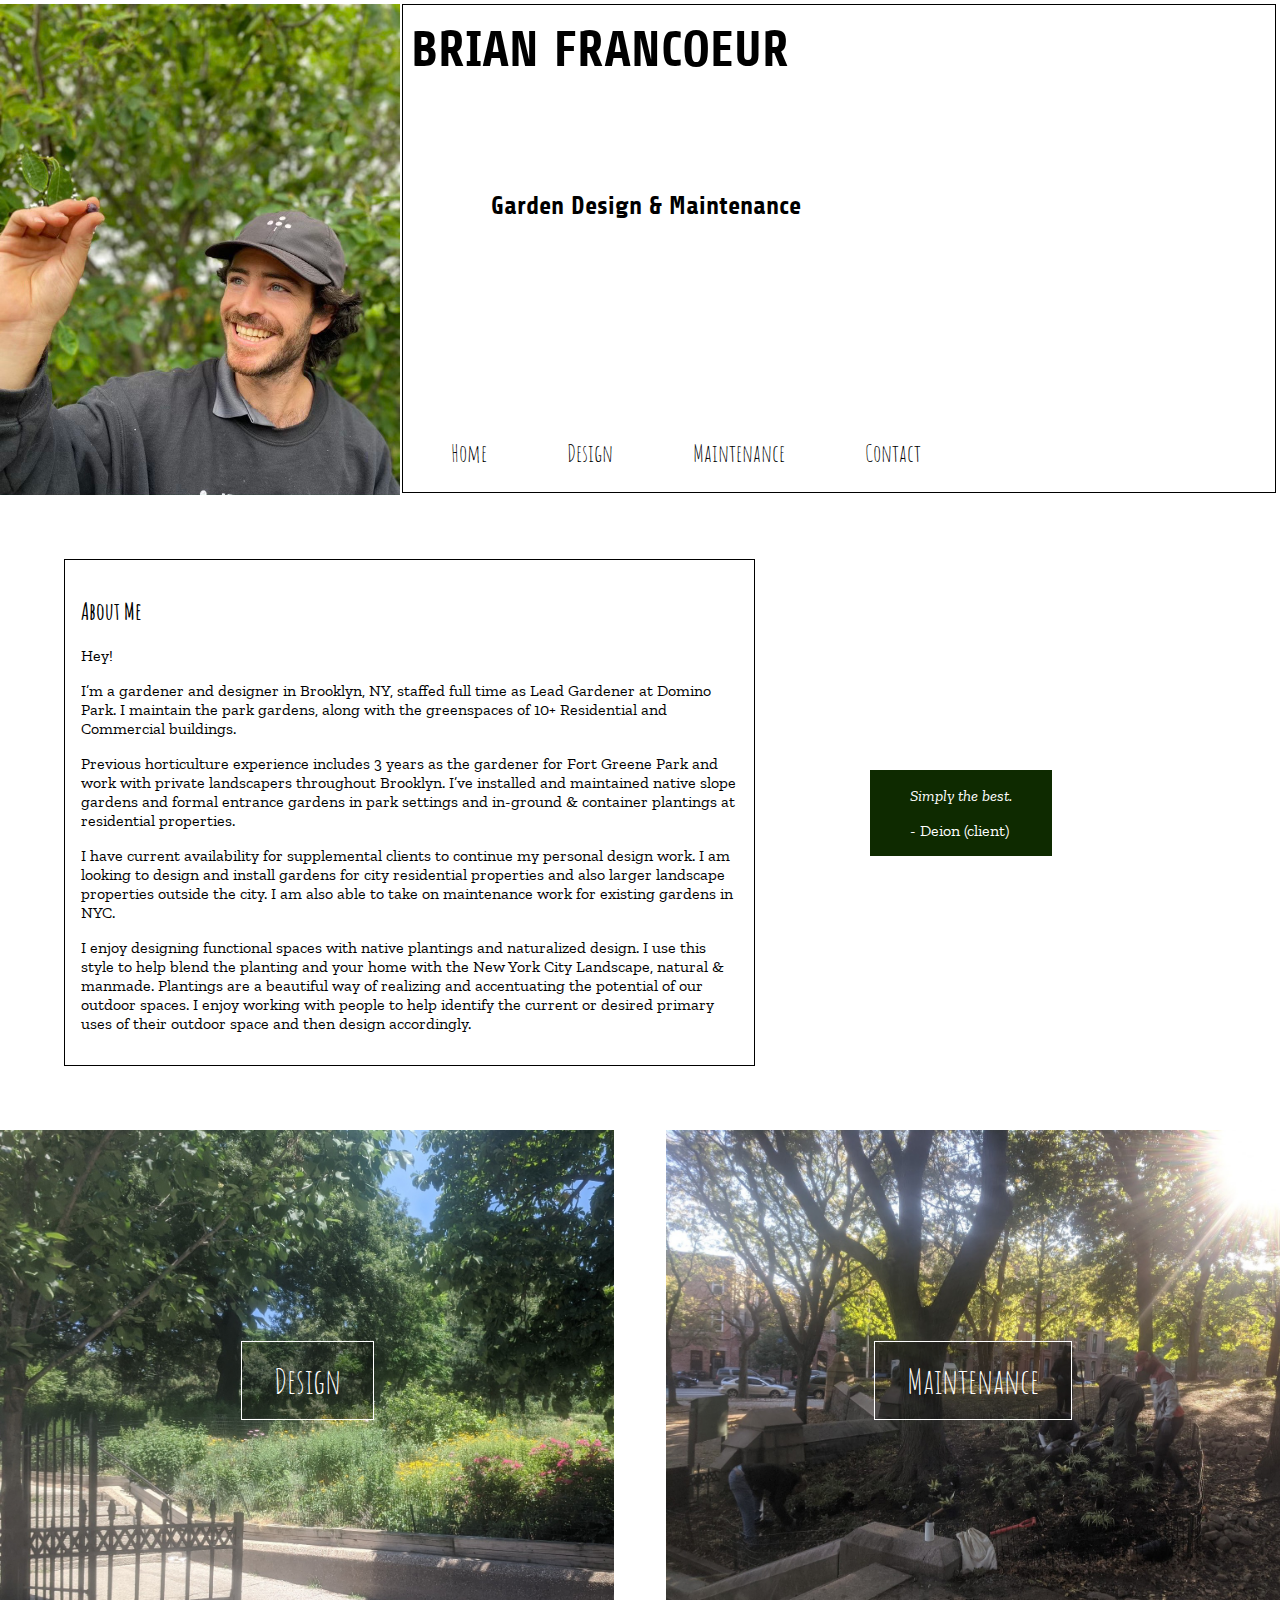
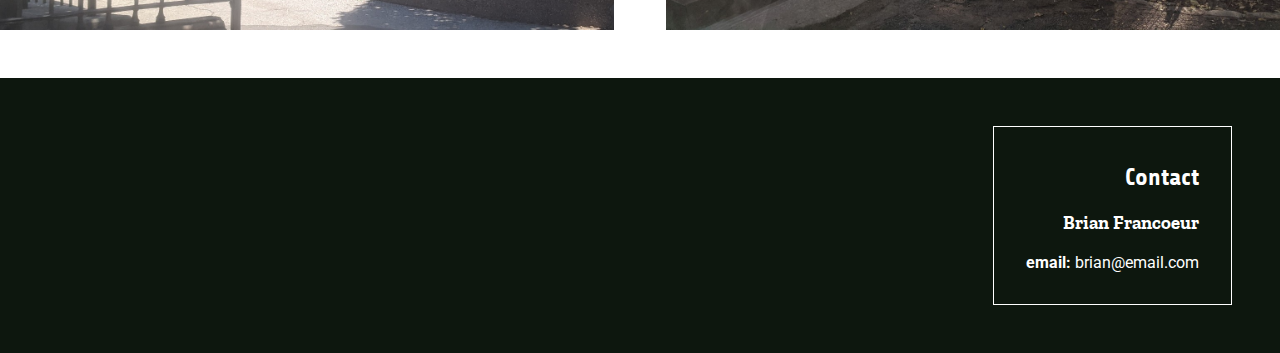
<file: index.html>
<!DOCTYPE html>
<html lang="en">
<head>
    <meta charset="UTF-8">
    <meta name="viewport" content="width=device-width, initial-scale=1.0">
    <title>Brian Francoeur Design & Maintenance</title>
    <link href="resources/css/index.css" rel="stylesheet" />
    <link rel="preconnect" href="https://fonts.googleapis.com">
    <link rel="preconnect" href="https://fonts.gstatic.com" crossorigin>
    <link href="https://fonts.googleapis.com/css2?family=Amatic+SC&family=Roboto&family=Share&family=Source+Code+Pro&family=Zilla+Slab&display=swap" rel="stylesheet">
</head>
<body>
    <header>
        <img id="pro-pic" src="resources/images/pro-pic-3.jpg" alt="Brian Francoeur" />
        <div id="title-headings">
            <h1>Brian Francoeur</h1>
            <h2>Garden Design & Maintenance</h2>
            <nav>
                <ul>
                    <li>
                        <a href="#">Home</a>
                    </li>
                    <li>
                        <a href="design.html">Design</a>
                    </li>
                    <li>
                        <a href="maintenance.html">Maintenance</a>
                    </li>
                    <li>
                        <a href="contact.html">Contact</a>
                    </li>
                </ul>
            </nav>
        </div>
    </header>
    <main>
        <article id="bio">
            <div id="bio-body">
                <h2>About Me</h2>
                <p>Hey!</p>
                <p>I’m a gardener and designer in Brooklyn, NY,  staffed full time as Lead Gardener at Domino Park. I maintain the park gardens, along with the greenspaces of 10+ Residential and Commercial buildings.</p>
                <p>Previous horticulture experience includes 3 years as the gardener for Fort Greene Park and work with private landscapers throughout Brooklyn. I’ve installed and maintained native slope gardens and formal entrance gardens in park settings and in-ground & container plantings at residential properties. </p>
                <p>I have current availability for supplemental clients to continue my personal design work. I am looking to  design and install gardens for city residential properties and also larger landscape properties outside the city. I am also able to take on maintenance work for existing gardens in NYC.</p>
                <p>I enjoy designing functional spaces with native plantings and naturalized design. I use this style to help blend the planting and your home with the New York City Landscape, natural & manmade. Plantings are a beautiful way of realizing and accentuating the potential of our outdoor spaces. I enjoy working with people to help identify the current or desired primary uses of their outdoor space and then design accordingly.</p>
            </div>
            <aside class="testimonial-quote">
                <blockquote>
                    <p><em>Simply the best.</em></p>
                    <p>- Deion (client)</p>
                </blockquote>
            </aside>
        </article>
        <div id="design-care-container">
            <a id="design" class="click-box" href="design.html">
                <div class="click-box-content">
                    <h2>Design</h2>
                </div>
            </a>
            <a id="care" class="click-box" href="care.html">
                <div class="click-box-content">
                    <h2>Maintenance</h2>
                </div>
            </a>
        </div>
        <footer>
            <div id="footer-content-box">
                <h2>Contact</h2>
                <h3>Brian Francoeur</h3>
                <p><strong>email: </strong>brian@email.com</p>
            </div>
        </footer>
    </main>
    
</body>
</html>
</file>
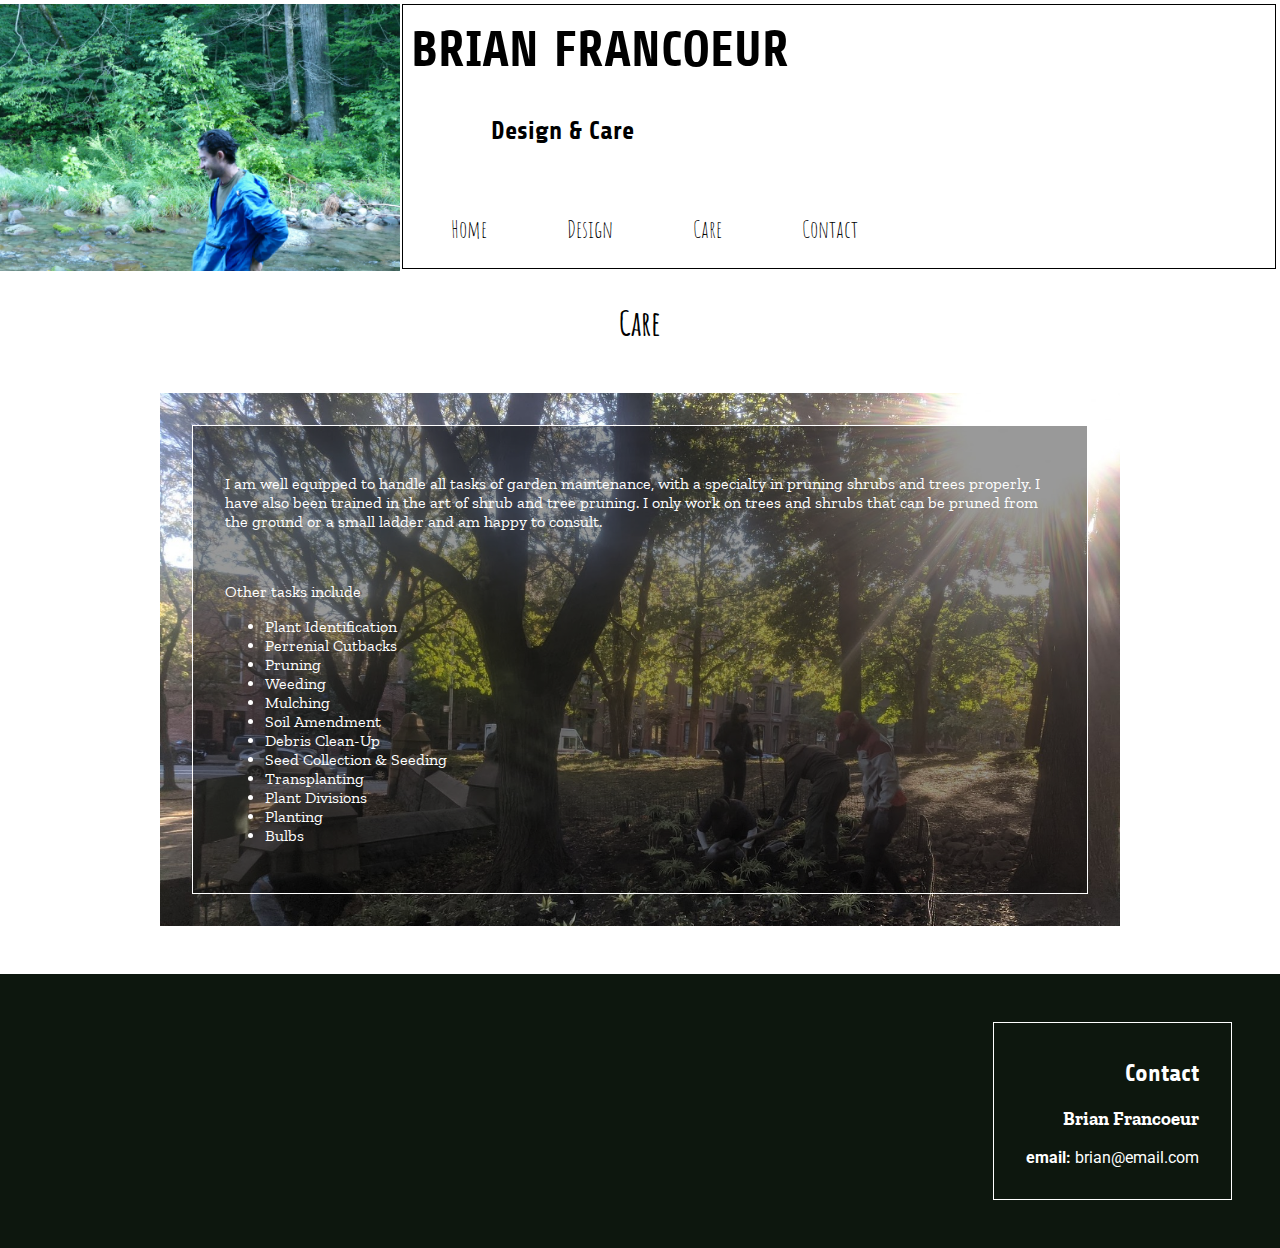
<file: care.html>
<!DOCTYPE html>
<html lang="en">
<head>
    <meta charset="UTF-8">
    <meta name="viewport" content="width=device-width, initial-scale=1.0">
    <title>Care</title>
    <link href="resources/css/index.css" rel="stylesheet" />
    <link rel="preconnect" href="https://fonts.googleapis.com">
    <link rel="preconnect" href="https://fonts.gstatic.com" crossorigin>
    <link href="https://fonts.googleapis.com/css2?family=Amatic+SC&family=Roboto&family=Share&family=Source+Code+Pro&family=Zilla+Slab&display=swap" rel="stylesheet">
</head>
<body>
    <header>
        <img id="pro-pic" src="/resources/images/pro-pic-2.JPG" alt="Brian Francoeur" />
        <div id="title-headings">
            <h1>Brian Francoeur</h1>
            <h2>Design & Care</h2>
            <nav>
                <ul>
                    <li>
                        <a href="index.html">Home</a>
                    </li>
                    <li>
                        <a href="design.html">Design</a>
                    </li>
                    <li>
                        <a href="#">Care</a>
                    </li>
                    <li>
                        <a href="#">Contact</a>
                    </li>
                </ul>
            </nav>
        </div>
    </header>
    <main id="care-main">
        <h2>Care</h2>
        <article id="care-blurb">
            <div id="care-blurb-content">
                <p class="care-blurb-text">I am well equipped to handle all tasks of garden maintenance, with a specialty in pruning shrubs and trees properly. I have also been trained in the art of shrub and tree pruning. I only work on trees and shrubs that can be pruned from the ground or a small ladder and am happy to consult.</p>
                <br />
                <p class="care-blurb-text">Other tasks include</p>
                <ul class="care-blurb-text">
                    <li>Plant Identification</li>
                    <li>Perrenial Cutbacks</li>
                    <li>Pruning</li>
                    <li>Weeding</li>
                    <li>Mulching</li>
                    <li>Soil Amendment</li>
                    <li>Debris Clean-Up</li>
                    <li>Seed Collection & Seeding</li>
                    <li>Transplanting</li>
                    <li>Plant Divisions</li>
                    <li>Planting</li>
                    <li>Bulbs</li>
                </ul>
            </div>
        </article>

    </main>
    <footer>
        <div id="footer-content-box">
            <h2>Contact</h2>
            <h3>Brian Francoeur</h3>
            <p><strong>email: </strong>brian@email.com</p>
        </div>
    </footer>
    
</body>
</html>
</file>
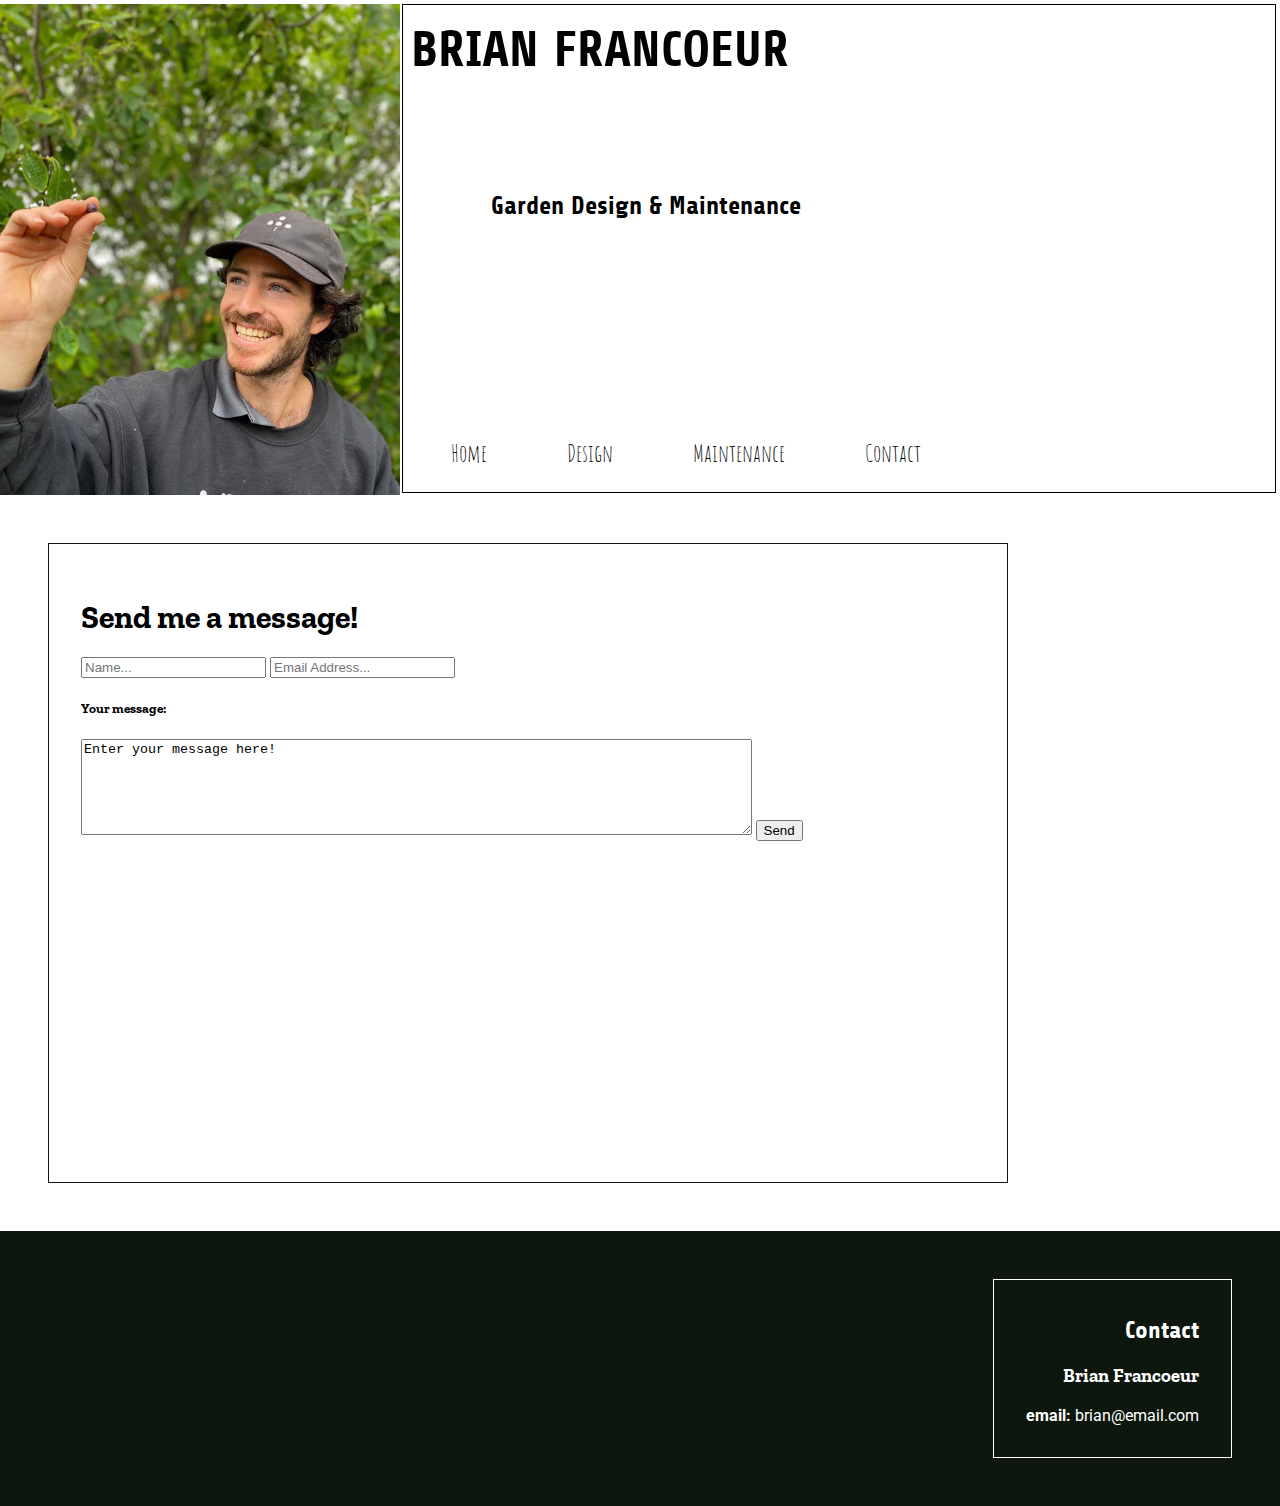
<file: contact.html>
<!DOCTYPE html>
<html lang="en">
<head>
    <meta charset="UTF-8">
    <meta name="viewport" content="width=device-width, initial-scale=1.0">
    <title>Contact Me</title>
    <link href="resources/css/index.css" rel="stylesheet" />
    <link rel="preconnect" href="https://fonts.googleapis.com">
    <link rel="preconnect" href="https://fonts.gstatic.com" crossorigin>
    <link href="https://fonts.googleapis.com/css2?family=Amatic+SC&family=Roboto&family=Share&family=Source+Code+Pro&family=Zilla+Slab&display=swap" rel="stylesheet">
</head>
<body>
    <header>
        <img id="pro-pic" src="resources/images/pro-pic-3.jpg" alt="Brian Francoeur" />
        <div id="title-headings">
            <h1>Brian Francoeur</h1>
            <h2>Garden Design & Maintenance</h2>
            <nav>
                <ul>
                    <li>
                        <a href="index.html">Home</a>
                    </li>
                    <li>
                        <a href="design.html">Design</a>
                    </li>
                    <li>
                        <a href="maintenance.html">Maintenance</a>
                    </li>
                    <li>
                        <a href="#">Contact</a>
                    </li>
                </ul>
            </nav>
        </div>
    </header>

    <section class="content-box">
        <h1>Send me a message!</h1>
        <form action="https://formsubmit.co/francoeur.bri@gmail.com" method="POST">
            <input type="text" name="name" placeholder="Name..." required>
            <input type="email" name="email" placeholder="Email Address..." required>
            <!-- <input type="text" name="message" placeholder="Your Message..." required> -->
            <h5>Your message:</h5>
            <textarea name="message" id="message" rows="6" required>Enter your message here!</textarea>
            <input type="hidden" name="_subject" value="Francoeur Landscape Studio Request">
            <input type="hidden" name="_next" value="http://localhost:52330/thanks.html">
            <button type="submit">Send</button>
        </form>
    </section>

    

   <footer>
    <div id="footer-content-box">
        <h2>Contact</h2>
        <h3>Brian Francoeur</h3>
        <p><strong>email: </strong>brian@email.com</p>
    </div>
</footer>
    
</body>
</html>
</file>
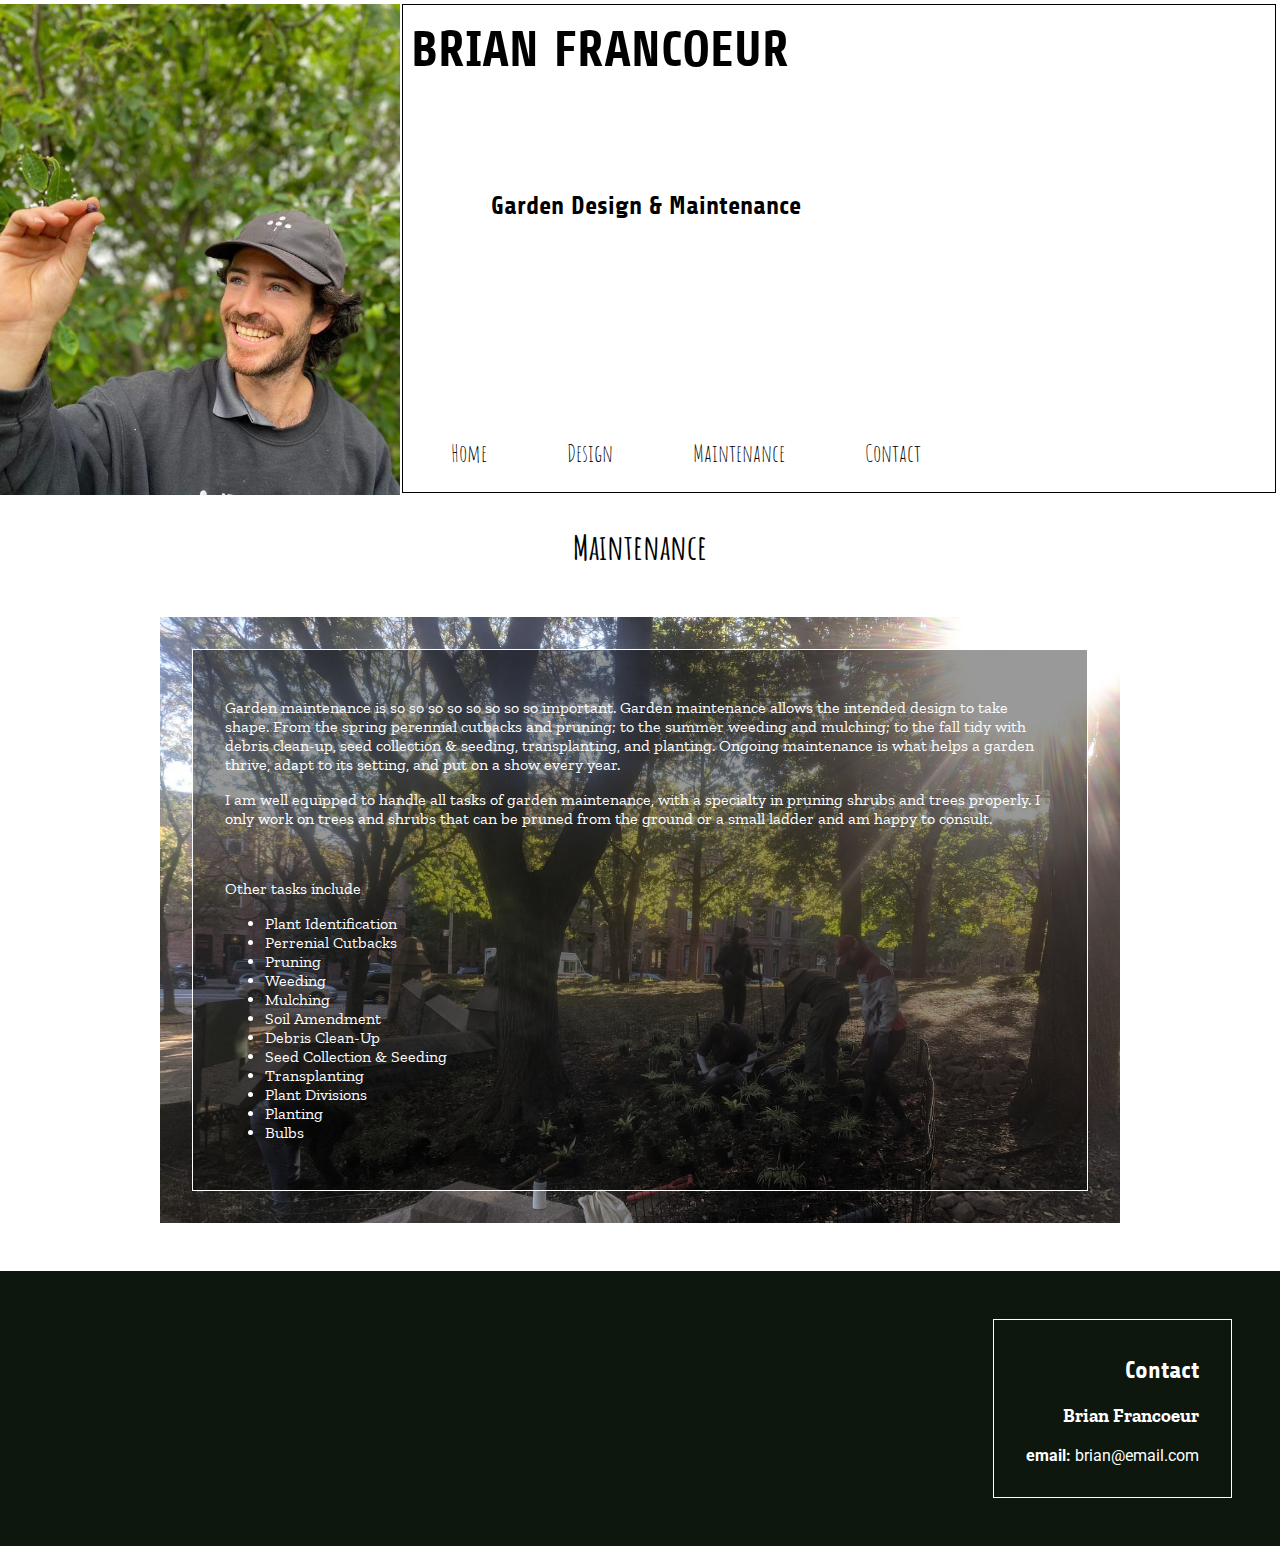
<file: maintenance.html>
<!DOCTYPE html>
<html lang="en">
<head>
    <meta charset="UTF-8">
    <meta name="viewport" content="width=device-width, initial-scale=1.0">
    <title>Maintenance</title>
    <link href="resources/css/index.css" rel="stylesheet" />
    <link rel="preconnect" href="https://fonts.googleapis.com">
    <link rel="preconnect" href="https://fonts.gstatic.com" crossorigin>
    <link href="https://fonts.googleapis.com/css2?family=Amatic+SC&family=Roboto&family=Share&family=Source+Code+Pro&family=Zilla+Slab&display=swap" rel="stylesheet">
</head>
<body>
    <header>
        <img id="pro-pic" src="resources/images/pro-pic-3.jpg" alt="Brian Francoeur" />
        <div id="title-headings">
            <h1>Brian Francoeur</h1>
            <h2>Garden Design & Maintenance</h2>
            <nav>
                <ul>
                    <li>
                        <a href="index.html">Home</a>
                    </li>
                    <li>
                        <a href="design.html">Design</a>
                    </li>
                    <li>
                        <a href="#">Maintenance</a>
                    </li>
                    <li>
                        <a href="contact.html">Contact</a>
                    </li>
                </ul>
            </nav>
        </div>
    </header>
    <main id="care-main">
        <h2>Maintenance</h2>
        <article id="care-blurb">
            <div id="care-blurb-content">
                <p>Garden maintenance is so so so so so so so so important. Garden maintenance allows the intended design to take shape. From the spring perennial cutbacks and pruning; to the summer weeding and mulching; to the fall tidy with debris clean-up, seed collection & seeding, transplanting, and planting. Ongoing maintenance is what helps a garden thrive, adapt to its setting, and put on a show every year.</p>
                <p class="care-blurb-text">I am well equipped to handle all tasks of garden maintenance, with a specialty in pruning shrubs and trees properly. I only work on trees and shrubs that can be pruned from the ground or a small ladder and am happy to consult.</p>
                <br />
                <p class="care-blurb-text">Other tasks include</p>
                <ul class="care-blurb-text">
                    <li>Plant Identification</li>
                    <li>Perrenial Cutbacks</li>
                    <li>Pruning</li>
                    <li>Weeding</li>
                    <li>Mulching</li>
                    <li>Soil Amendment</li>
                    <li>Debris Clean-Up</li>
                    <li>Seed Collection & Seeding</li>
                    <li>Transplanting</li>
                    <li>Plant Divisions</li>
                    <li>Planting</li>
                    <li>Bulbs</li>
                </ul>
            </div>
        </article>

    </main>
    <footer>
        <div id="footer-content-box">
            <h2>Contact</h2>
            <h3>Brian Francoeur</h3>
            <p><strong>email: </strong>brian@email.com</p>
        </div>
    </footer>
    
</body>
</html>
</file>
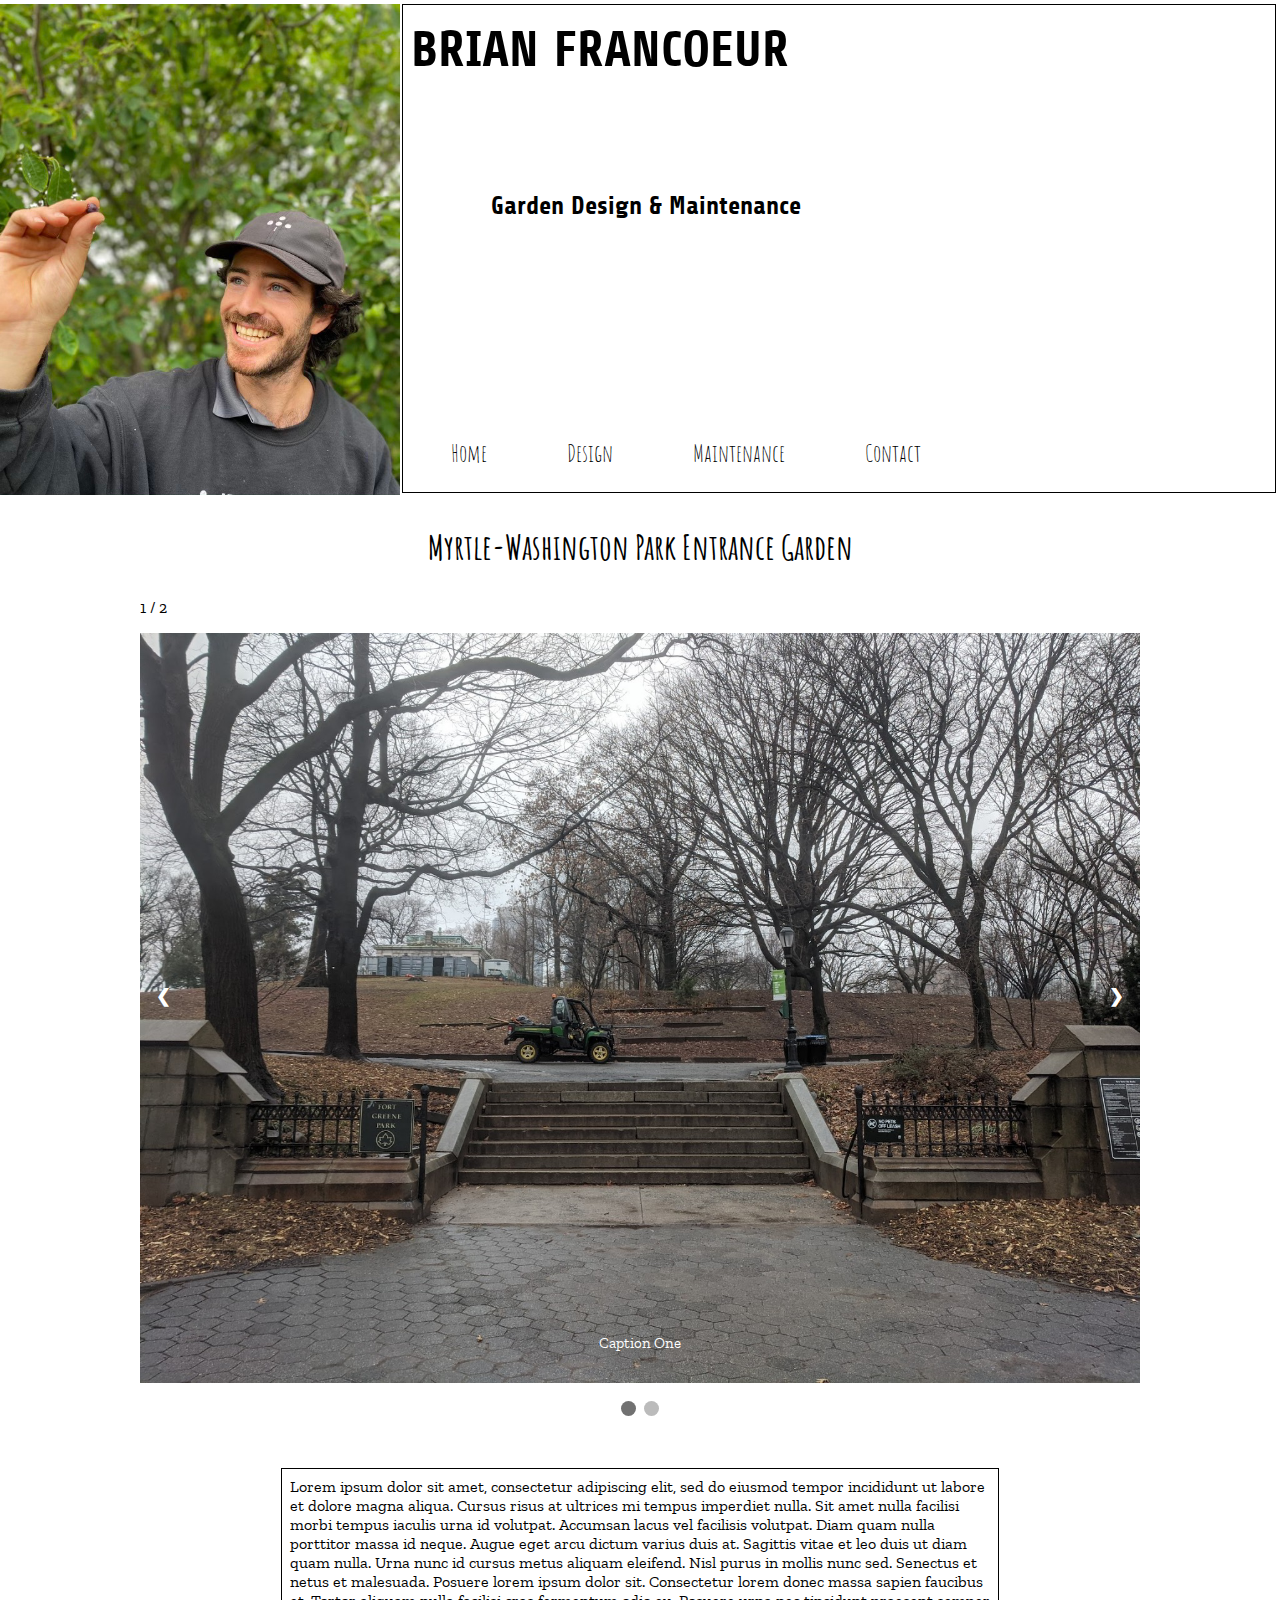
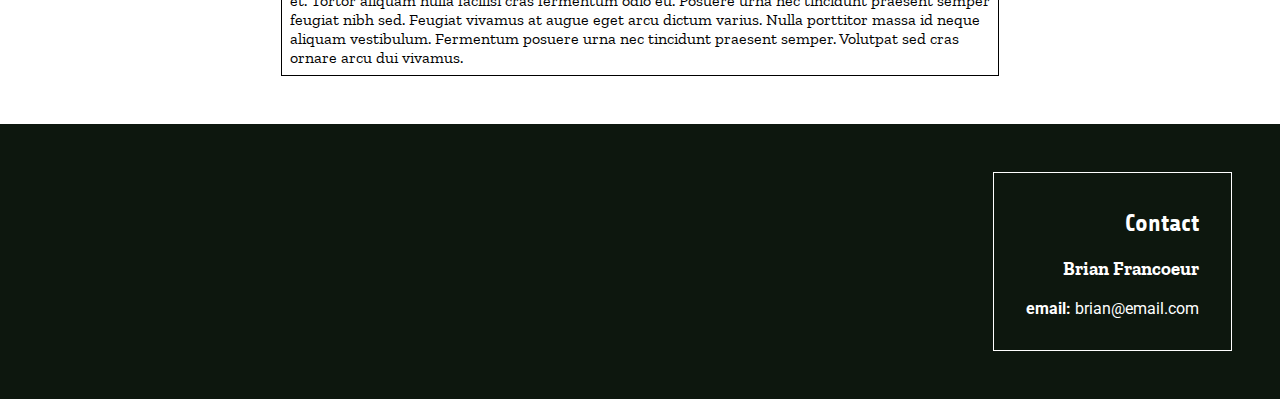
<file: myrtle-washington-design.html>
<!DOCTYPE html>
<html lang="en">
<head>
    <meta charset="UTF-8">
    <meta name="viewport" content="width=device-width, initial-scale=1.0">
    <title>Myrtle-Washington Park Entrance Garden</title>
    <link href="resources/css/index.css" rel="stylesheet" />
    <link rel="preconnect" href="https://fonts.googleapis.com">
    <link rel="preconnect" href="https://fonts.gstatic.com" crossorigin>
    <link href="https://fonts.googleapis.com/css2?family=Amatic+SC&family=Roboto&family=Share&family=Source+Code+Pro&family=Zilla+Slab&display=swap" rel="stylesheet">
    <script src="resources/javascript/design.js" defer></script>
</head>
<body>
    <header>
        <img id="pro-pic" src="resources/images/pro-pic-3.jpg" alt="Brian Francoeur" />
        <div id="title-headings">
            <h1>Brian Francoeur</h1>
            <h2>Garden Design & Maintenance</h2>
            <nav>
                <ul>
                    <li>
                        <a href="index.html">Home</a>
                    </li>
                    <li>
                        <a href="design.html">Design</a>
                    </li>
                    <li>
                        <a href="maintenance.html">Maintenance</a>
                    </li>
                    <li>
                        <a href="contact.html">Contact</a>
                    </li>
                </ul>
            </nav>
        </div>
    </header>
    <main id="project-main">
        <h2>Myrtle-Washington Park Entrance Garden</h2>
        <div id="slideshow-container">
            <div class="mySlides fade">
                <p class="number-text">1 / 2</p>
                <img class="slide-image" src="resources/images/myrtle-1.jpg" />
                <p class="slide-caption">Caption One</p>
            </div>
            <div class="mySlides fade">
                <p class="number-text">2 / 2</p>
                <img class="slide-image" src="resources/images/myrtle-2.jpg" />
                <p class="slide-caption">Caption Two</p>
            </div>

            <!-- Next and previous buttons -->
            <a class="prev" onclick="plusSlides(-1)">&#10094;</a>
            <a class="next" onclick="plusSlides(1)">&#10095;</a>
        </div>
        <br>

        <!-- The dots/circles -->
        <div style="text-align:center">
            <span class="dot" onclick="currentSlide(1)"></span>
            <span class="dot" onclick="currentSlide(2)"></span>
        </div>

        <article id="project-blurb">
            <p class="blurb-text">Lorem ipsum dolor sit amet, consectetur adipiscing elit, sed do eiusmod tempor incididunt ut labore et dolore magna aliqua. Cursus risus at ultrices mi tempus imperdiet nulla. Sit amet nulla facilisi morbi tempus iaculis urna id volutpat. Accumsan lacus vel facilisis volutpat. Diam quam nulla porttitor massa id neque. Augue eget arcu dictum varius duis at. Sagittis vitae et leo duis ut diam quam nulla. Urna nunc id cursus metus aliquam eleifend. Nisl purus in mollis nunc sed. Senectus et netus et malesuada. Posuere lorem ipsum dolor sit. Consectetur lorem donec massa sapien faucibus et. Tortor aliquam nulla facilisi cras fermentum odio eu. Posuere urna nec tincidunt praesent semper feugiat nibh sed. Feugiat vivamus at augue eget arcu dictum varius. Nulla porttitor massa id neque aliquam vestibulum. Fermentum posuere urna nec tincidunt praesent semper. Volutpat sed cras ornare arcu dui vivamus.</p>
        </article>
    </main>

    <footer>
        <div id="footer-content-box">
            <h2>Contact</h2>
            <h3>Brian Francoeur</h3>
            <p><strong>email: </strong>brian@email.com</p>
        </div>
    </footer>
    
</body>
</html>
</file>
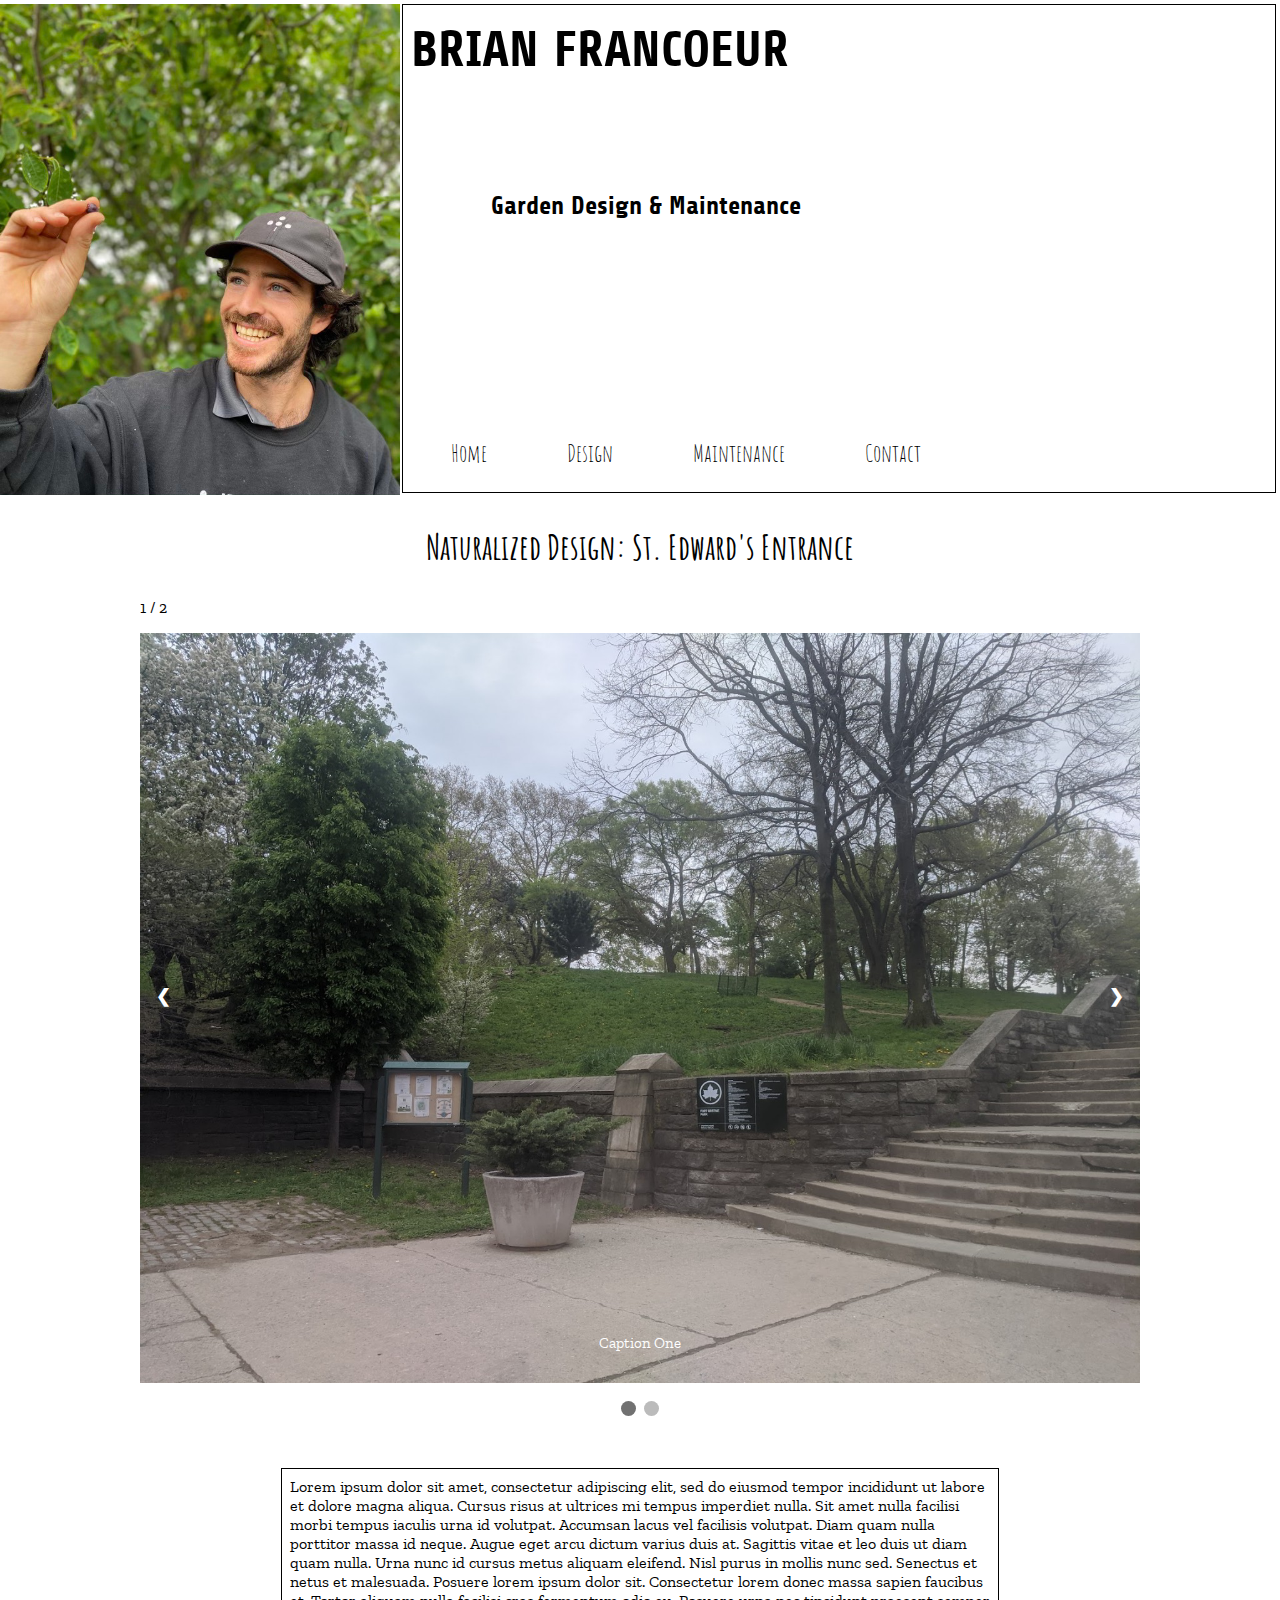
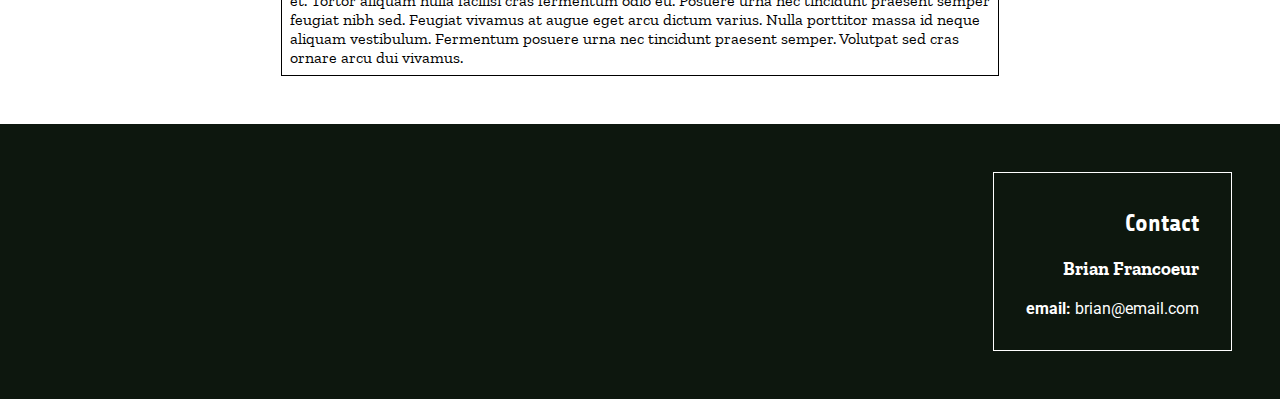
<file: st-edwards-naturalized-design.html>
<!DOCTYPE html>
<html lang="en">
<head>
    <meta charset="UTF-8">
    <meta name="viewport" content="width=device-width, initial-scale=1.0">
    <title>Naturalized Design: St. Edward's Entrance</title>
    <link href="resources/css/index.css" rel="stylesheet" />
    <link rel="preconnect" href="https://fonts.googleapis.com">
    <link rel="preconnect" href="https://fonts.gstatic.com" crossorigin>
    <link href="https://fonts.googleapis.com/css2?family=Amatic+SC&family=Roboto&family=Share&family=Source+Code+Pro&family=Zilla+Slab&display=swap" rel="stylesheet">
    <script src="resources/javascript/design.js" defer></script>
</head>
<body>
    <header>
        <img id="pro-pic" src="resources/images/pro-pic-3.jpg" alt="Brian Francoeur" />
        <div id="title-headings">
            <h1>Brian Francoeur</h1>
            <h2>Garden Design & Maintenance</h2>
            <nav>
                <ul>
                    <li>
                        <a href="index.html">Home</a>
                    </li>
                    <li>
                        <a href="design.html">Design</a>
                    </li>
                    <li>
                        <a href="maintenance.html">Maintenance</a>
                    </li>
                    <li>
                        <a href="contact.html">Contact</a>
                    </li>
                </ul>
            </nav>
        </div>
    </header>
    <main id="project-main">
        <h2>Naturalized Design: St. Edward's Entrance</h2>
        <div id="slideshow-container">
            <div class="mySlides fade">
                <p class="number-text">1 / 2</p>
                <img class="slide-image" src="resources/images/natural-st-edward-1.jpg" />
                <p class="slide-caption">Caption One</p>
            </div>
            <div class="mySlides fade">
                <p class="number-text">2 / 2</p>
                <img class="slide-image" src="resources/images/natural-st-edward-2.jpg" />
                <p class="slide-caption">Caption Two</p>
            </div>

            <!-- Next and previous buttons -->
            <a class="prev" onclick="plusSlides(-1)">&#10094;</a>
            <a class="next" onclick="plusSlides(1)">&#10095;</a>
        </div>
        <br>

        <!-- The dots/circles -->
        <div style="text-align:center">
            <span class="dot" onclick="currentSlide(1)"></span>
            <span class="dot" onclick="currentSlide(2)"></span>
        </div>

        <article id="project-blurb">
            <p class="blurb-text">Lorem ipsum dolor sit amet, consectetur adipiscing elit, sed do eiusmod tempor incididunt ut labore et dolore magna aliqua. Cursus risus at ultrices mi tempus imperdiet nulla. Sit amet nulla facilisi morbi tempus iaculis urna id volutpat. Accumsan lacus vel facilisis volutpat. Diam quam nulla porttitor massa id neque. Augue eget arcu dictum varius duis at. Sagittis vitae et leo duis ut diam quam nulla. Urna nunc id cursus metus aliquam eleifend. Nisl purus in mollis nunc sed. Senectus et netus et malesuada. Posuere lorem ipsum dolor sit. Consectetur lorem donec massa sapien faucibus et. Tortor aliquam nulla facilisi cras fermentum odio eu. Posuere urna nec tincidunt praesent semper feugiat nibh sed. Feugiat vivamus at augue eget arcu dictum varius. Nulla porttitor massa id neque aliquam vestibulum. Fermentum posuere urna nec tincidunt praesent semper. Volutpat sed cras ornare arcu dui vivamus.</p>
        </article>
    </main>

    <footer>
        <div id="footer-content-box">
            <h2>Contact</h2>
            <h3>Brian Francoeur</h3>
            <p><strong>email: </strong>brian@email.com</p>
        </div>
    </footer>
    
</body>
</html>
</file>
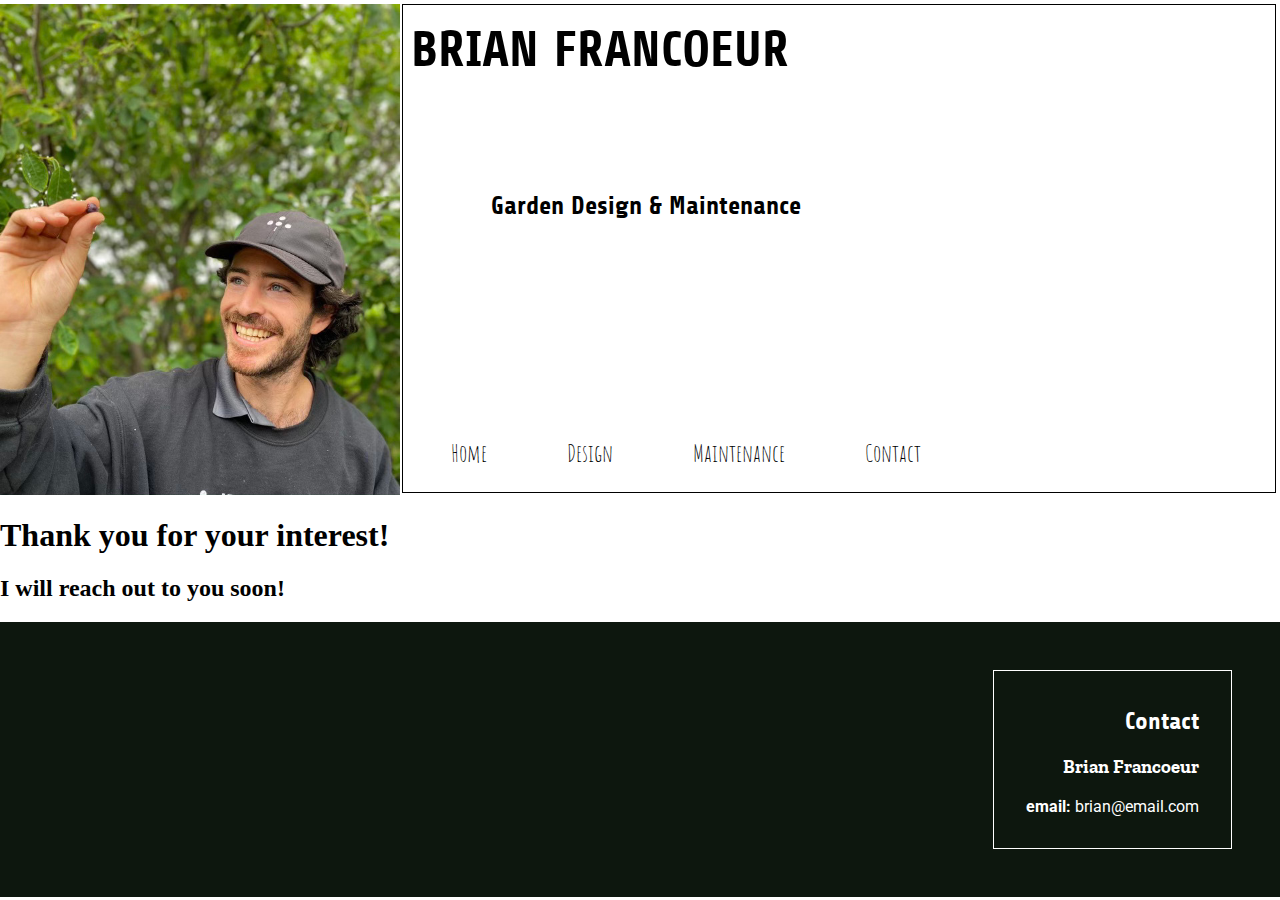
<file: thanks.html>
<!DOCTYPE html>
<html lang="en">
<head>
    <meta charset="UTF-8">
    <meta name="viewport" content="width=device-width, initial-scale=1.0">
    <title>Thank You</title>
    <link href="resources/css/index.css" rel="stylesheet" />
    <link rel="preconnect" href="https://fonts.googleapis.com">
    <link rel="preconnect" href="https://fonts.gstatic.com" crossorigin>
    <link href="https://fonts.googleapis.com/css2?family=Amatic+SC&family=Roboto&family=Share&family=Source+Code+Pro&family=Zilla+Slab&display=swap" rel="stylesheet">
</head>
<body>
    <header>
        <img id="pro-pic" src="resources/images/pro-pic-3.jpg" alt="Brian Francoeur" />
        <div id="title-headings">
            <h1>Brian Francoeur</h1>
            <h2>Garden Design & Maintenance</h2>
            <nav>
                <ul>
                    <li>
                        <a href="#">Home</a>
                    </li>
                    <li>
                        <a href="design.html">Design</a>
                    </li>
                    <li>
                        <a href="maintenance.html">Maintenance</a>
                    </li>
                    <li>
                        <a href="contact.html">Contact</a>
                    </li>
                </ul>
            </nav>
        </div>
    </header>
    <h1>Thank you for your interest!</h1>
    <h2>I will reach out to you soon!</h2>

    <footer>
        <div id="footer-content-box">
            <h2>Contact</h2>
            <h3>Brian Francoeur</h3>
            <p><strong>email: </strong>brian@email.com</p>
        </div>
    </footer>
    
</body>
</html>
</file>
<file: resources/css/index.css>
* {
    box-sizing: border-box;
}
body {
    background: white;
    margin: 0;
}

/* Header Styles */
header {
    display: grid;
    grid-template-columns: [start] 400px [mid] auto [end];
    margin: 2px 2px 2px 0;
}

#pro-pic {
    object-fit: cover;
    width: 400px;
    margin-left: 0;
    margin-top: 2px;

}

#title-headings {
    padding: 0.5rem;
    border: solid black 1px;
    margin: 2px;
    display: grid;
    grid-template-rows: auto auto auto;
}

#title-headings h1 {
    font-family: "Share", cursive;
    font-size: 50px;
    text-transform: uppercase;
    margin: 0.5rem 0;
    font-weight: bold;
}

#title-headings h2 {
    font-family: "Share", cursive;
    font-size: 25px;
    padding-left: 5rem;
    margin: 0.5rem 0;
}

header nav {
    align-self: end;
}

header nav ul {
    display: flex;
    justify-content: flex-start;
    padding: 1rem;
    margin: 0;
    padding: 0;
}

header nav li {
    display: inline-block;
    margin: 1rem 2rem;
}

header nav li a {
    text-decoration: none;
    color: black;
    font-family: "Amatic SC", cursive;
    padding: 0.25rem 0.5rem;
    font-size: 1.5rem;
}

header nav li a:hover {
    color: darkgreen;
    border: solid darkgreen 1px;
}

header nav li a:active {
    color: darkseagreen;
    border: solid darkseagreen 1px;
}

/* About Me Styles */
#bio {
    margin: 3rem;
    padding: 1rem;
    display: grid;
    grid-template-columns: [bio-start] 60% [bio-end] 10% [quote-start] 25% [quote-end];
}

#bio-body {
    border: solid black 1px;
    grid-column: bio-start / bio-end;
    padding: 1rem;
}

#bio h2 {
    font-family: "Amatic SC", cursive;
}

#bio-body p {
    font-family: "Zilla Slab", serif;
}

.testimonial-quote {
    background-color: #0E2A00;
    align-self: center;
    grid-column: quote-start / quote-end;
    color: white;
    font-family: "Zilla Slab", serif;
    width: fit-content;
}

/* Design and Care Styles */
#design-care-container {
    margin: 3rem auto;
    display: grid;
    grid-template-columns: [design-start] 48% [design-end] 4% [care-start] 48% [care-end];
    height: 500px;
}

#design-care-container a {
    text-decoration: none;
    background-size: cover;
    display: flex;
    justify-content: center;
    align-items: center;
}

#design-care-container .click-box h2 {
    color: white;
    font-family: "Amatic SC", cursive;
    font-weight: normal;
    font-size: 35px;
    border: solid white 1px;
    padding: 1rem 2rem;
    background-color: rgba(0, 0, 0, 0.3)
}

#design-care-container a:hover h2 {
    color: darkseagreen;
    border-color: darkseagreen;
}

#design-care-container a:active h2 {
    color: darkgreen;
    border-color: darkgreen;
}

#design {
    grid-column: design-start / design-end;
    background-image: url('../images/natural-dekalb-3.jpg');
}

#care {
    grid-column: care-start / care-end;
    background-image: url('../images/myrtle-2.jpg');
}


/* Footer Styles */
footer {
    background-color: #0d170e;
    color: white;
    margin-bottom: 0;
    padding: 3rem;
    text-align: right;
    display: flex;
    justify-content: flex-end;
}

footer #footer-content-box {
    border: solid white 1px;
    width: fit-content;
    padding: 1rem 2rem;
}

footer h2 {
    font-family: "Share", cursive;
    font-size: 35;
}

footer h3 {
    font-family: "Zilla Slab", serif;
    font-size: 25;
}

footer p {
    font-family: "Roboto", sans-serif;
}

/* Design page styles */
#design-main {
    margin-left: 2rem;
}
#design-main h2 {
    font-family: "Amatic SC", cursive;
    font-size: 35px;
}

#design-intro-blurb {
    padding: 2rem;
    margin: 1rem 2rem;
    border: solid black 1px;
}

#design-intro-blurb p, h3, span {
    font-family: "Zilla Slab", serif;
}

#design-projects-container {
    display: flex;
    flex-wrap: wrap;
    justify-content: space-around;
}

a.project-click-box {
    padding: 1rem;
    text-decoration: none;
    color: white;
}

a.project-click-box .project-box-content {
    background-size: cover;
    width: 400px;
    height: 300px;
    display: flex;
    justify-content: center;
    align-items: center;
}

a.project-click-box .project-box-content h3 {
    font-family: "Amatic SC", cursive;
    border: solid white 1px;
    padding: 1rem 2rem;
    background-color: rgba(0, 0, 0, 0.3);
}

#deion-yard-project {
    background-image: url('../images/deion-yard-3.jpg');
}

#dekalb-entrance-garden {
    background-image: url('../images/dekalb-3.jpg');
}

#myrtle-washington-entrance-garden{
    background-image: url('../images/myrtle-2.jpg');
}

#dekalb-hospital {
    background-image: url('../images/natural-dekalb-3.jpg');
}

#st-edwards {
    background-image: url('../images/natural-st-edward-2.jpg');
}

a.project-click-box:hover {
    border: solid darkseagreen 1px;
}

a.project-click-box:hover h3 {
    color: darkseagreen;
    border-color: darkseagreen;
}

a.project-click-box:active {
    border: solid darkgreen 1px;
}

a.project-click-box:active h3 {
    color: darkgreen;
    border-color: darkgreen;
}

/* Care page styles */
#care-main h2 {
    font-family: "Amatic SC", cursive;
    font-size: 35px;
    text-align: center;
}

#care-blurb  {
    background-image: url('../images/myrtle-2.jpg');
    background-size: cover;
    display: flex;
    justify-content: center;
    align-items: center;
    margin: 3rem auto;
    max-width: 75%;
}

#care-blurb-content {
    border: solid white 1px;
    margin: 2rem;
    padding: 2rem;
    background-color: rgba(0, 0, 0, 0.4);
    color: white;
    font-family: "Zilla Slab",  serif;
}

/* Design Project Page Styles */


/* Slideshow container */
#project-main h2 {
    font-family: "Amatic SC", cursive;
    font-size: 35px;
    text-align: center;
 }

#slideshow-container {
    max-width: 1000px;
    position: relative;
    margin: auto;
 }

#slideshow-container p {
    font-family: "Zilla Slab", serif;
}



 .mySlides {
    display: none;
 }

 .slide-image {
     vertical-align: middle;
     width: 100%;
 }
 /* Next & previous buttons */
 .prev, .next {
    cursor: pointer;
    position: absolute;
    top: 50%;
    width: auto;
    padding: 16px;
    margin-top: -22px;
    color: white;
    font-weight: bold;
    font-size: 18px;
    transition: 0.6s ease;
    border-radius: 0 3px 3px 0;
    user-select: none;
 }
 /* Position the "next button" to the right */
 .next {
    right: 0;
    border-radius: 3px 0 0 3px;
 }
 /* On hover, add a black background color with a little bit seethrough */
 .prev:hover, .next:hover {
    background-color: rgba(0,0,0,0.8);
 }
 /* Caption text */
 .slide-caption {
    color: white;
    font-size: 15px;
    padding: 8px 12px;
    position: absolute;
    bottom: 8px;
    width: 100%;
    text-align: center;
 }
 /* Number text (1/3 etc) */
 .numbertext {
    color: #f2f2f2;
    font-size: 12px;
    padding: 8px 12px;
    position: absolute;
    top: 0;
 }
 /* The dots/bullets/indicators */
 .dot {
    cursor: pointer;
    height: 15px;
    width: 15px;
    margin: 0 2px;
    background-color: #bbb;
    border-radius: 50%;
    display: inline-block;
    transition: background-color 0.6s ease;
 }
 .active, .dot:hover {
    background-color: #717171;
 }

 #project-blurb {
     /* background-color: #0E2A00; */
     color: black;
     padding: 1rem;
     max-width: 750px;
     margin: 2rem auto;
 }

 #project-blurb .blurb-text {
     font-family: "Zilla Slab", serif;
     border: solid black 1px;
     padding: 0.5rem;
     margin: 0;
 }

 /* Contact page */
 .content-box {
    border: 1px solid #0d170e;
    padding: 2rem;
    margin: 3rem;
    font-family: "Zilla Slab", serif;
    height: 40rem;
    width: 75%;
 }

 #message {
    width: 75%;
 }

 #message textarea {
    field-sizing: content;
 }
</file>
